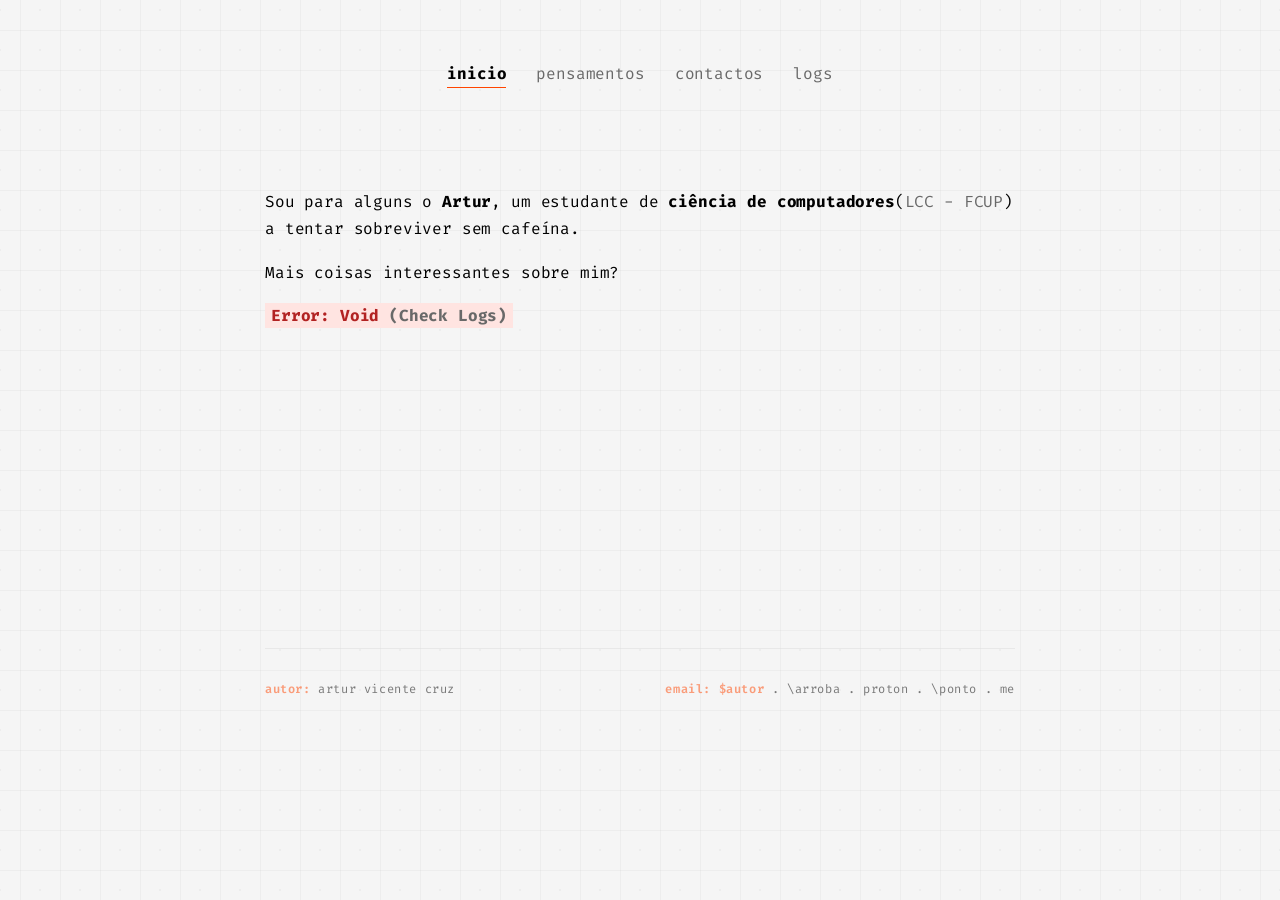
<file: index.html>
<!doctype html>
<html>
	<head>
		<title>Still Don't Know</title>
		<link rel="preconnect" href="https://fonts.googleapis.com" />
		<link rel="preconnect" href="https://fonts.gstatic.com" crossorigin />
		<link
			href="https://fonts.googleapis.com/css2?family=Fira+Code:wght@300..700&display=swap"
			rel="stylesheet"
		/>
		<link rel="stylesheet" href="style.css" />
		<meta charset="UTF-8" />
		<meta name="description" content="personal website" />
		<meta name="keywords" content="artur, cruz, takes" />
		<meta name="author" content="Artur Cruz" />
		<meta name="viewport" content="width=device-width, initial-scale=1.0" />
		<!-- FAVICON (Data URI for Brain Emoji) -->
		<link
			rel="icon"
			href="data:image/svg+xml,<svg xmlns=%22http://www.w3.org/2000/svg%22 viewBox=%220 0 100 100%22><text y=%22.9em%22 font-size=%2290%22>🧠</text></svg>"
		/>
		<!-- SOCIAL MEDIA META TAGS -->
		<meta property="og:title" content="Still Don't Know | Artur Cruz" />
		<meta
			property="og:description"
			content="Personal website of a computer science student trying to survive without caffeine."
		/>
		<meta property="og:type" content="website" />
	</head>
	<body>
		<!-- TOP SECTION: HEADER & NAVBAR -->
		<header>
			<nav>
				<input type="checkbox" id="menu-toggle" />
				<label for="menu-toggle" class="menu-icon">&#9776;</label>
				<div class="menu">
					<a href="index.html" class="active">inicio</a>
					<a href="takes.html">pensamentos</a>
					<a href="contacts.html">contactos</a>
					<a href="logs.html">logs</a>
				</div>
			</nav>
		</header>

		<main>
			<p>
				Sou para alguns o <strong>Artur</strong>, um estudante de
				<strong>ciência de computadores</strong>(<a
					href="https://sigarra.up.pt/fcup/pt/cur_geral.cur_view?pv_ano_lectivo=2025&pv_curso_id=885&pv_origem=CUR&pv_tipo_cur_sigla=L"
					target="_blank"
					>LCC - FCUP</a
				>) a tentar sobreviver sem cafeína.
			</p>
			<p>Mais coisas interessantes sobre mim?</p>
			<p>
				<span class="error-text"
					>Error: Void <a href="logs.html">(Check Logs)</a></span
				>
			</p>
		</main>

		<!-- FOOTER SECTION -->
		<footer>
			<span><strong>autor:</strong> artur vicente cruz</span>
			<span
				><strong>email:</strong> <strong>$autor</strong> . \ARROBA .
				proton . \PONTO . me</span
			>
		</footer>
	</body>
</html>
</file>
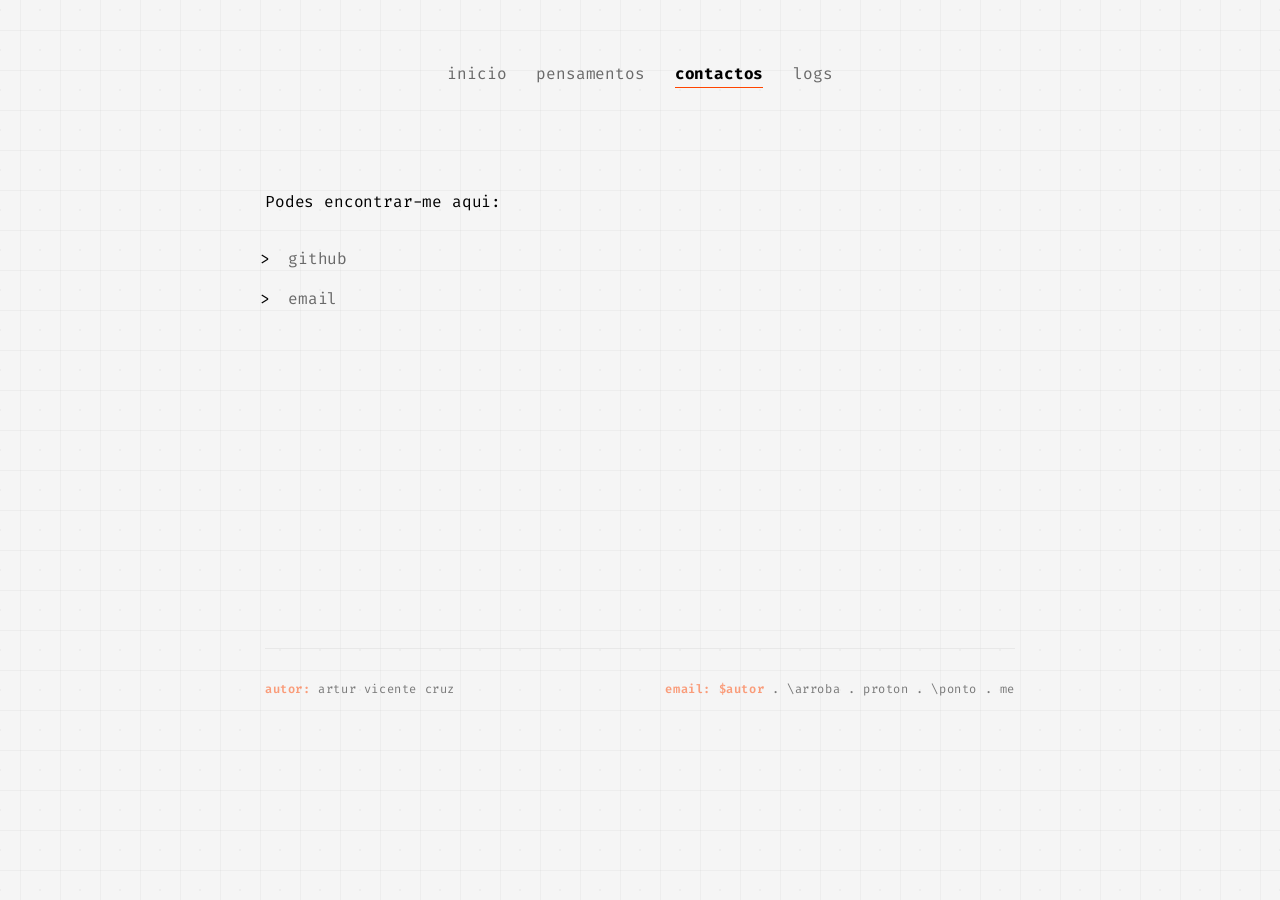
<file: contacts.html>
<!DOCTYPE html>
<html>
  <head>
    <title>Contactos | Still Don't Know</title>
    <link rel="preconnect" href="https://fonts.googleapis.com" />
    <link rel="preconnect" href="https://fonts.gstatic.com" crossorigin />
    <link
      href="https://fonts.googleapis.com/css2?family=Fira+Code:wght@300..700&display=swap"
      rel="stylesheet"
    />
    <link rel="stylesheet" href="style.css" />
    <meta charset="UTF-8" />
    <meta name="description" content="personal website - contacts" />
    <meta name="author" content="Artur Cruz" />
    <meta name="viewport" content="width=device-width, initial-scale=1.0" />
    <!-- FAVICON (Data URI for Mail Emoji) -->
    <link
      rel="icon"
      href="data:image/svg+xml,<svg xmlns=%22http://www.w3.org/2000/svg%22 viewBox=%220 0 100 100%22><text y=%22.9em%22 font-size=%2290%22>✉️</text></svg>"
    />
    <!-- SOCIAL MEDIA META TAGS -->
    <meta property="og:title" content="Contactos | Still Don't Know" />
    <meta
      property="og:description"
      content="Reach out to me on GitHub or Email."
    />
  </head>
  <body>
    <!-- TOP SECTION: HEADER & NAVBAR -->
    <header>
      <nav>
        <input type="checkbox" id="menu-toggle" />
        <label for="menu-toggle" class="menu-icon">&#9776;</label>
        <div class="menu">
          <a href="index.html">inicio</a>
          <a href="takes.html">pensamentos</a>
          <a href="contacts.html" class="active">contactos</a>
          <a href="logs.html">logs</a>
        </div>
      </nav>
    </header>

    <main>
      <p>Podes encontrar-me aqui:</p>

      <ul class="contact-list">
        <li>
          <a href="https://github.com/ArturC03" target="_blank"
            >github</a
          >
        </li>
        <li><a href="#" id="email-link">email</a></li>
      </ul>
    </main>

    <!-- FOOTER SECTION -->
    <footer>
      <span><strong>autor:</strong> artur vicente cruz</span>
      <span
        ><strong>email:</strong> <strong>$autor</strong> . \ARROBA . proton . \PONTO .
        me</span
      >
    </footer>

    <script>
      // Hide email from scraping bots
      document
        .getElementById("email-link")
        .addEventListener("click", function (e) {
          e.preventDefault();
          const u = "arturvicentecruz";
          const d = "proton.me";
          window.location.href = "mailto:" + u + "@" + d;
        });
    </script>
  </body>
</html>
</file>
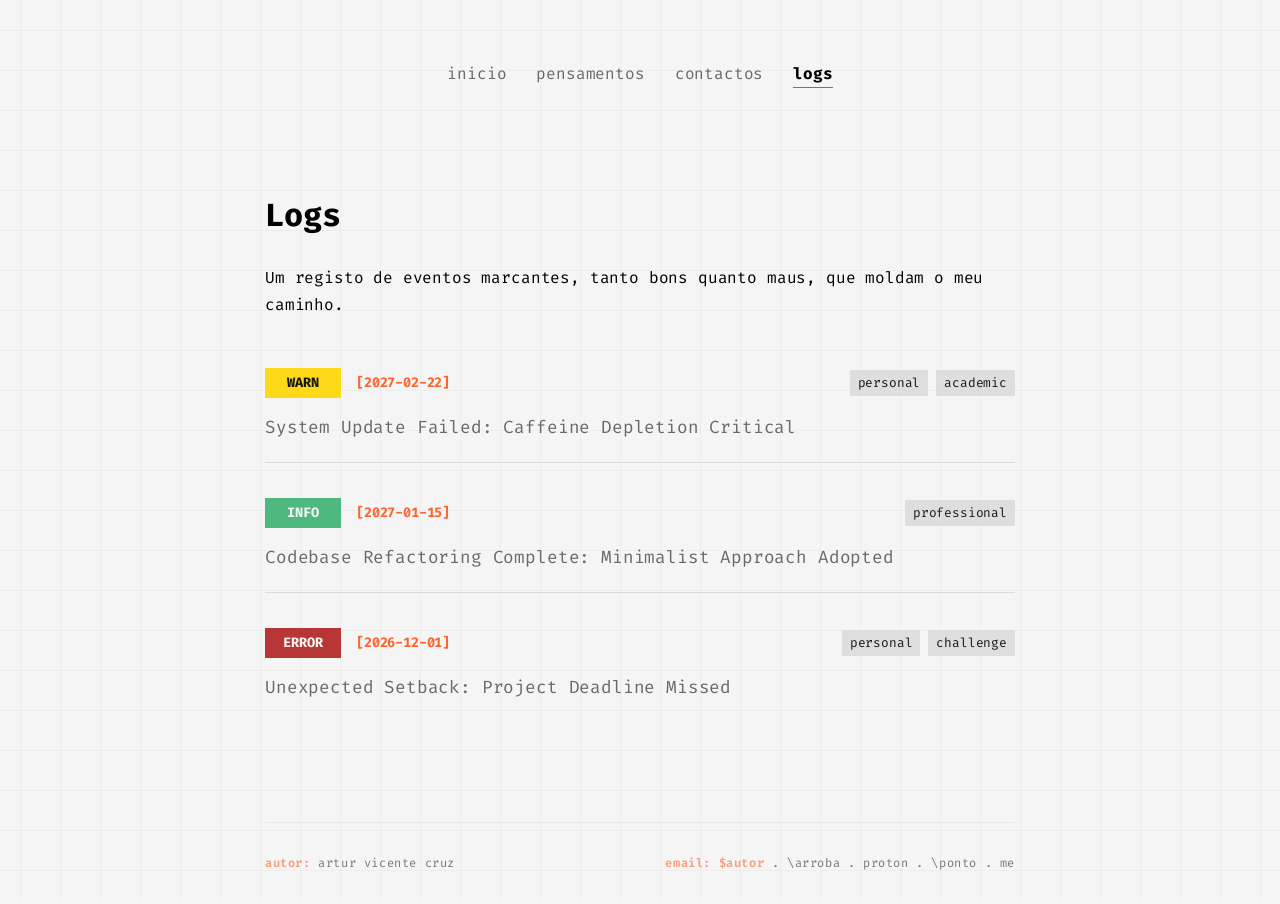
<file: logs.html>
<!DOCTYPE html>
<html>
  <head>
    <title>Logs | Still Don't Know</title>
    <link rel="preconnect" href="https://fonts.googleapis.com" />
    <link rel="preconnect" href="https://fonts.gstatic.com" crossorigin />
    <link
      href="https://fonts.googleapis.com/css2?family=Fira+Code:wght@300..700&display=swap"
      rel="stylesheet"
    />
    <link rel="stylesheet" href="style.css" />
    <meta charset="UTF-8" />
    <meta name="description" content="Personal life logs and events" />
    <meta name="author" content="Artur Cruz" />
    <meta name="viewport" content="width=device-width, initial-scale=1.0" />
    <!-- FAVICON (Data URI for Log Emoji) -->
    <link
      rel="icon"
      href="data:image/svg+xml,<svg xmlns=%22http://www.w3.org/2000/svg%22 viewBox=%220 0 100 100%22><text y=%22.9em%22 font-size=%2290%22>🪵</text></svg>"
    />
    <!-- SOCIAL MEDIA META TAGS -->
    <meta property="og:title" content="Logs da Vida | Still Don't Know" />
    <meta
      property="og:description"
      content="A personal log of life events, both good and bad."
    />
    <meta property="og:type" content="website" />
  </head>
  <body>
    <!-- TOP SECTION: HEADER & NAVBAR -->
    <header>
      <nav>
        <input type="checkbox" id="menu-toggle" />
        <label for="menu-toggle" class="menu-icon">&#9776;</label>
        <div class="menu">
          <a href="index.html">inicio</a>
          <a href="takes.html">pensamentos</a>
          <a href="contacts.html">contactos</a>
          <a href="logs.html" class="active">logs</a>
        </div>
      </nav>
    </header>

    <main>
      <h1>Logs</h1>
      <p>
        Um registo de eventos marcantes, tanto bons quanto maus, que
        moldam o meu caminho.
      </p>

      <section class="logs-list">
        <article class="log-entry">
          <div class="log-metadata-line">
            <span class="log-status warn">WARN</span>
            <span class="date">[2027-02-22]</span>
            <span class="spacer"></span>
            <div class="log-tags">
              <span class="log-tag personal">Personal</span>
              <span class="log-tag academic">Academic</span>
            </div>
          </div>
          <h3 class="log-title">
            <a href="logs/log-entry-001.html"
              >System Update Failed: Caffeine Depletion
              Critical</a
            >
          </h3>
        </article>

        <article class="log-entry">
          <div class="log-metadata-line">
            <span class="log-status info">INFO</span>
            <span class="date">[2027-01-15]</span>
            <span class="spacer"></span>
            <div class="log-tags">
              <span class="log-tag professional"
                >Professional</span
              >
            </div>
          </div>
          <h3 class="log-title">
            <a href="logs/log-entry-002.html"
              >Codebase Refactoring Complete: Minimalist Approach
              Adopted</a
            >
          </h3>
        </article>

        <article class="log-entry">
          <div class="log-metadata-line">
            <span class="log-status error">ERROR</span>
            <span class="date">[2026-12-01]</span>
            <span class="spacer"></span>
            <div class="log-tags">
              <span class="log-tag personal">Personal</span>
              <span class="log-tag challenge">Challenge</span>
            </div>
          </div>
          <h3 class="log-title">
            <a href="logs/log-entry-003.html"
              >Unexpected Setback: Project Deadline Missed</a
            >
          </h3>
        </article>
      </section>
    </main>

    <footer>
      <span><strong>autor:</strong> artur vicente cruz</span>
      <span
        ><strong>email:</strong> <strong>$autor</strong> . \ARROBA .
        proton . \PONTO . me</span
      >
    </footer>
  </body>
</html>
</file>
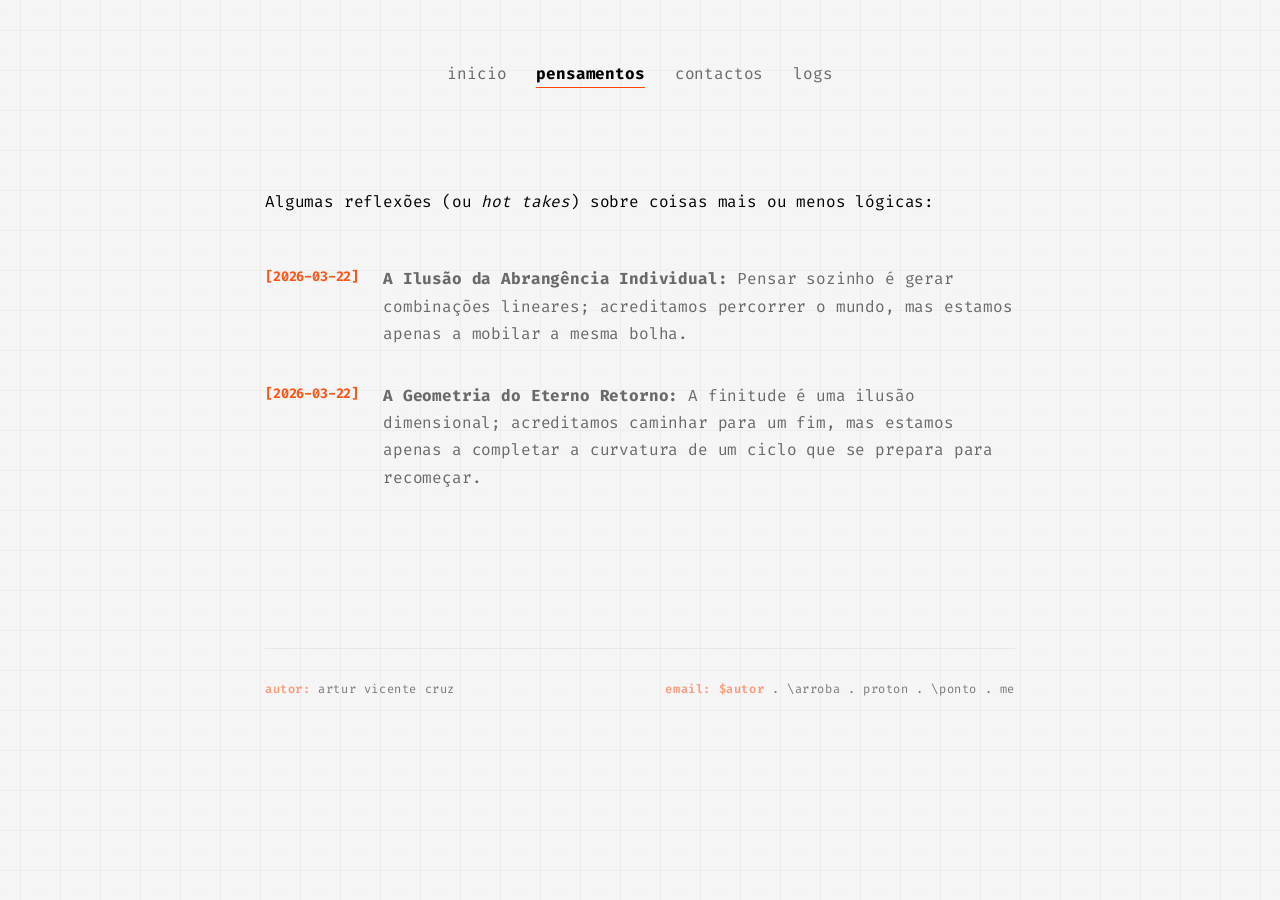
<file: takes.html>
<!DOCTYPE html>
<html>
  <head>
    <title>Pensamentos | Still Don't Know</title>
    <link rel="preconnect" href="https://fonts.googleapis.com" />
    <link rel="preconnect" href="https://fonts.gstatic.com" crossorigin />
    <link
      href="https://fonts.googleapis.com/css2?family=Fira+Code:wght@300..700&display=swap"
      rel="stylesheet"
    />
    <link rel="stylesheet" href="style.css" />
    <meta charset="UTF-8" />
    <meta
      name="description"
      content="personal website - thoughts and takes"
    />
    <meta name="author" content="Artur Cruz" />
    <meta name="viewport" content="width=device-width, initial-scale=1.0" />
    <!-- FAVICON (Data URI for Lightbulb Emoji) -->
    <link
      rel="icon"
      href="data:image/svg+xml,<svg xmlns=%22http://www.w3.org/2000/svg%22 viewBox=%220 0 100 100%22><text y=%22.9em%22 font-size=%2290%22>💡</text></svg>"
    />
    <!-- SOCIAL MEDIA META TAGS -->
    <meta property="og:title" content="Pensamentos | Still Don't Know" />
    <meta
      property="og:description"
      content="Hot takes on computing and other less logical things."
    />
  </head>
  <body>
    <!-- TOP SECTION: HEADER & NAVBAR -->
    <header>
      <nav>
        <input type="checkbox" id="menu-toggle" />
        <label for="menu-toggle" class="menu-icon">&#9776;</label>
        <div class="menu">
          <a href="index.html">inicio</a>
          <a href="takes.html" class="active">pensamentos</a>
          <a href="contacts.html">contactos</a>
          <a href="logs.html">logs</a>
        </div>
      </nav>
    </header>

    <main>
      <p>Algumas reflexões (ou <i>hot takes</i>) sobre coisas mais ou menos lógicas:
      </p>

      <section class="takes-list">
        <article class="take-entry">
          <span class="date">[2026-03-22]</span>
          <div class="take-content">
            <a href="takes/a-ilusao-da-abrangencia-individual.html"
              ><strong>A Ilusão da Abrangência Individual:</strong> Pensar sozinho é gerar combinações lineares; acreditamos percorrer o mundo, mas estamos apenas a mobilar a mesma bolha.</a
            >
          </div>
        </article>

        <article class="take-entry">
          <span class="date">[2026-03-22]</span>
          <div class="take-content">
            <a href="takes/a-geometria-do-eterno-retorno.html"
              ><strong>A Geometria do Eterno Retorno:</strong> A finitude é uma ilusão dimensional; acreditamos caminhar para um fim, mas estamos apenas a completar a curvatura de um ciclo que se prepara para recomeçar.</a>
          </div>
        </article>
      </section>
    </main>

    <!-- FOOTER SECTION -->
    <footer>
      <span><strong>autor:</strong> artur vicente cruz</span>
      <span
        ><strong>email:</strong> <strong>$autor</strong> . \ARROBA . proton . \PONTO .
        me</span
      >
    </footer>
  </body>
</html>
</file>
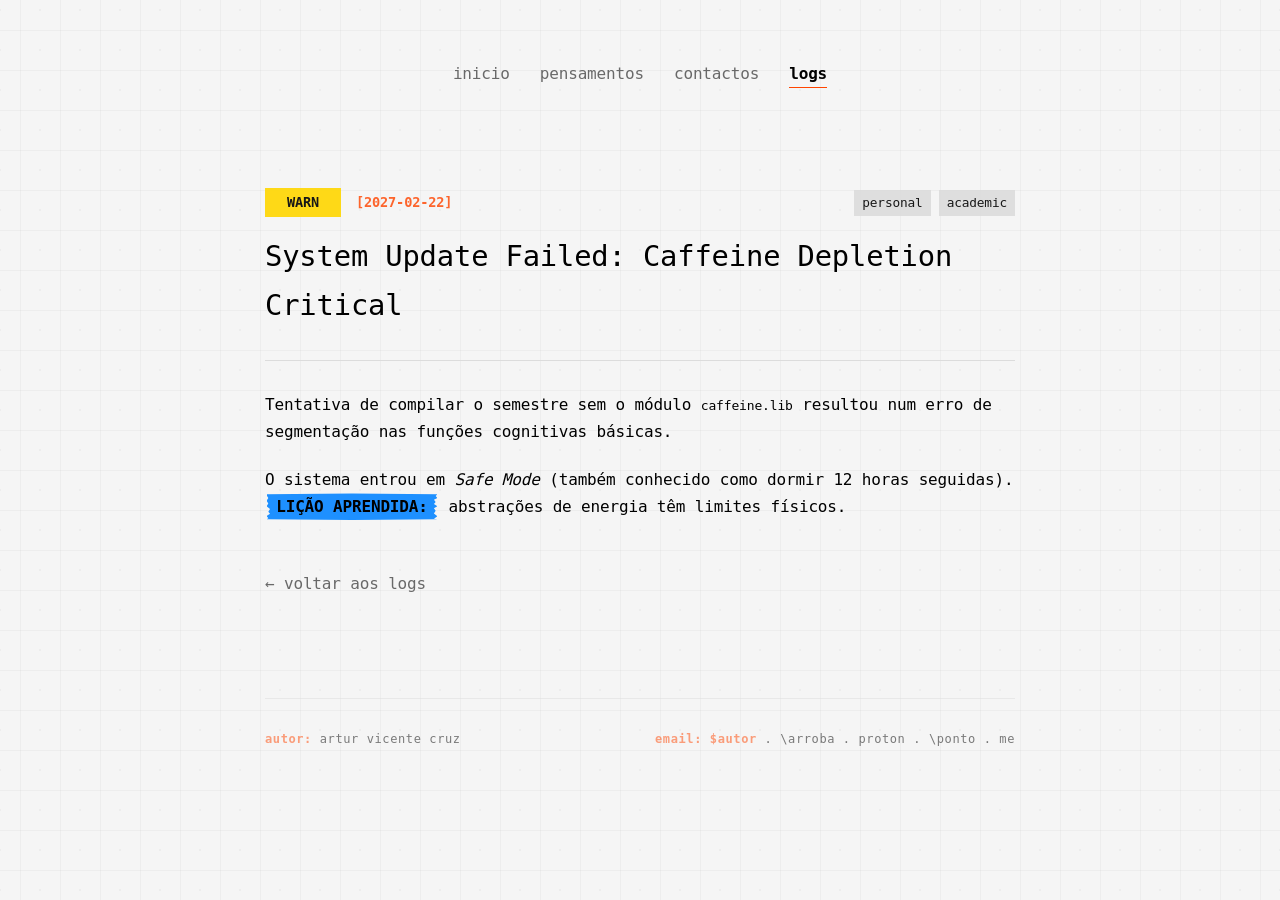
<file: logs/log-entry-001.html>
<!DOCTYPE html>
<html>
  <head>
    <title>Log: Caffeine Depletion | Still Don't Know</title>
    <link rel="stylesheet" href="../style.css" />
    <meta charset="UTF-8" />
    <meta name="viewport" content="width=device-width, initial-scale=1.0" />
  </head>
  <body>
    <header>
      <nav>
        <input type="checkbox" id="menu-toggle" />
        <label for="menu-toggle" class="menu-icon">&#9776;</label>
        <div class="menu">
          <a href="../index.html">inicio</a>
          <a href="../takes.html">pensamentos</a>
          <a href="../contacts.html">contactos</a>
          <a href="../logs.html" class="active">logs</a>
        </div>
      </nav>
    </header>

    <main>
      <section class="log-header-detail">
        <div class="log-metadata-line">
          <span class="log-status warn">WARN</span>
          <span class="date">[2027-02-22]</span>
          <span class="spacer"></span>
          <div class="log-tags">
            <span class="log-tag personal">Personal</span>
            <span class="log-tag academic">Academic</span>
          </div>
        </div>
        <h1 class="log-title">
          System Update Failed: Caffeine Depletion Critical
        </h1>
      </section>

      <hr
        style="
          border: 0;
          border-top: 1px solid var(--border-subtle);
          margin: 20px 0;
        "
      />

      <article class="log-content">
        <p>
          Tentativa de compilar o semestre sem o módulo
          <code>caffeine.lib</code> resultou num erro de segmentação
          nas funções cognitivas básicas.
        </p>
        <p>
          O sistema entrou em <i>Safe Mode</i> (também conhecido como
          dormir 12 horas seguidas). <mark>Lição aprendida:</mark>
          abstrações de energia têm limites físicos.
        </p>
      </article>

      <p style="margin-top: 50px">
        <a href="../logs.html">&larr; voltar aos logs</a>
      </p>
    </main>

    <footer>
      <span><strong>autor:</strong> artur vicente cruz</span>
      <span
        ><strong>email:</strong> <strong>$autor</strong> . \ARROBA .
        proton . \PONTO . me</span
      >
    </footer>
  </body>
</html>
</file>
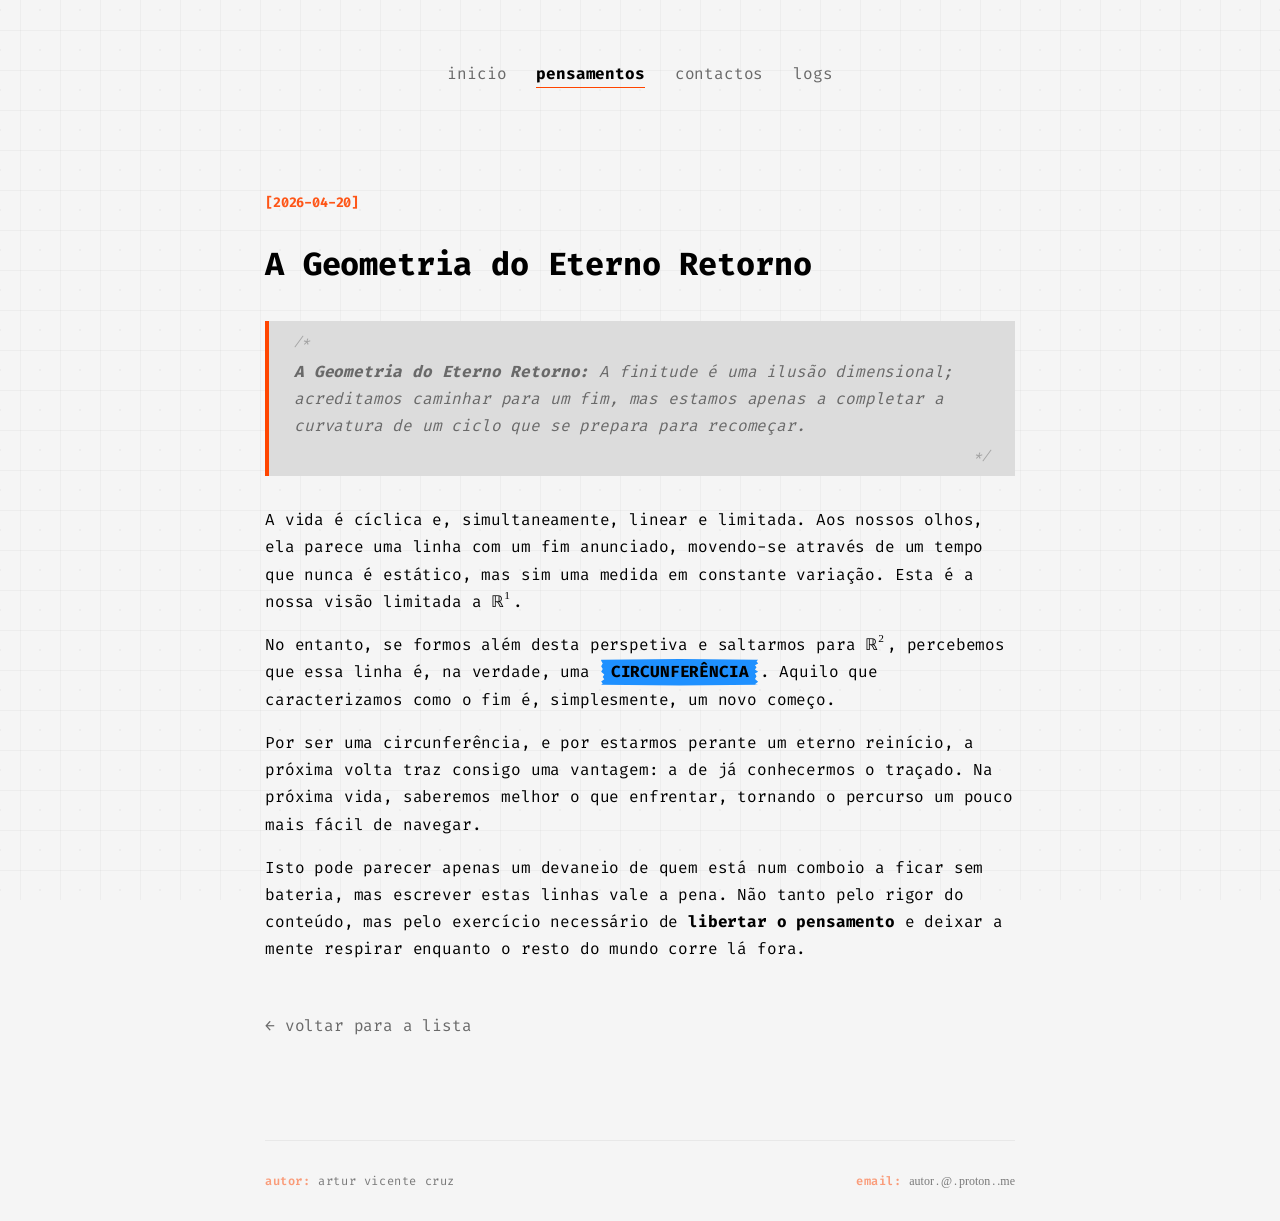
<file: takes/a-geometria-do-eterno-retorno.html>
<!DOCTYPE html>
<html lang="pt">
  <head>
    <title>A Geometria do Eterno Retorno | Still Don't Know</title>
    <link rel="preconnect" href="https://fonts.googleapis.com" />
    <link rel="preconnect" href="https://fonts.gstatic.com" crossorigin />
    <link href="https://fonts.googleapis.com/css2?family=Fira+Code:wght@300..700&display=swap" rel="stylesheet" />
    
    <link rel="stylesheet" href="../style.css" />
    <meta charset="UTF-8" />
    <meta name="viewport" content="width=device-width, initial-scale=1.0" />

    <link rel="icon" href="data:image/svg+xml,<svg xmlns=%22http://www.w3.org/2000/svg%22 viewBox=%220 0 100 100%22><text y=%22.9em%22 font-size=%2290%22>🌀</text></svg>" />

    <meta property="og:title" content="A Geometria do Eterno Retorno | Still Don't Know" />
    <meta property="og:description" content="A finitude é uma ilusão dimensional; acreditamos caminhar para um fim, mas estamos apenas a completar a curvatura de um ciclo." />
  </head>
  <body>
    <header>
      <nav>
        <input type="checkbox" id="menu-toggle" />
        <label for="menu-toggle" class="menu-icon">&#9776;</label>
        <div class="menu">
          <a href="../index.html">inicio</a>
          <a href="../takes.html" class="active">pensamentos</a>
          <a href="../contacts.html">contactos</a>
          <a href="../logs.html">logs</a>
        </div>
      </nav>
    </header>

    <main>
      <span class="date">[2026-04-20]</span>
      <h1>A Geometria do Eterno Retorno</h1>

      <blockquote>
        <strong>A Geometria do Eterno Retorno:</strong> A finitude é uma ilusão dimensional; acreditamos caminhar para um fim, mas estamos apenas a completar a curvatura de um ciclo que se prepara para recomeçar.
      </blockquote>

      <p>
        A vida é cíclica e, simultaneamente, linear e limitada. Aos nossos olhos, ela parece uma linha com um fim anunciado, movendo-se através de um tempo que nunca é estático, mas sim uma medida em constante variação. Esta é a nossa visão limitada a 
        <math>
          <msup><mi>&reals;</mi><mn>1</mn></msup>
        </math>.
      </p>

      <p>
        No entanto, se formos além desta perspetiva e saltarmos para 
        <math>
          <msup><mi>&reals;</mi><mn>2</mn></msup>
        </math>, percebemos que essa linha é, na verdade, uma <mark>circunferência</mark>. Aquilo que caracterizamos como o fim é, simplesmente, um novo começo.
      </p>

      <p>
        Por ser uma circunferência, e por estarmos perante um eterno reinício, a próxima volta traz consigo uma vantagem: a de já conhecermos o traçado. Na próxima vida, saberemos melhor o que enfrentar, tornando o percurso um pouco mais fácil de navegar.
      </p>

      <p>
        Isto pode parecer apenas um devaneio de quem está num comboio a ficar sem bateria, mas escrever estas linhas vale a pena. Não tanto pelo rigor do conteúdo, mas pelo exercício necessário de <strong>libertar o pensamento</strong> e deixar a mente respirar enquanto o resto do mundo corre lá fora.
      </p>

      <p style="margin-top: 50px">
        <a href="../takes.html">&larr; voltar para a lista</a>
      </p>
    </main>

    <footer>
      <span><strong>autor:</strong> artur vicente cruz</span>
      <span><strong>email:</strong> 
        <math>
          <mi>autor</mi>
          <mo>.</mo>
          <mtext>@</mtext>
          <mo>.</mo>
          <mi>proton</mi>
          <mo>.</mo>
          <mtext>.</mtext>
          <mi>me</mi>
        </math>
      </span>
    </footer>
  </body>
</html>
</file>
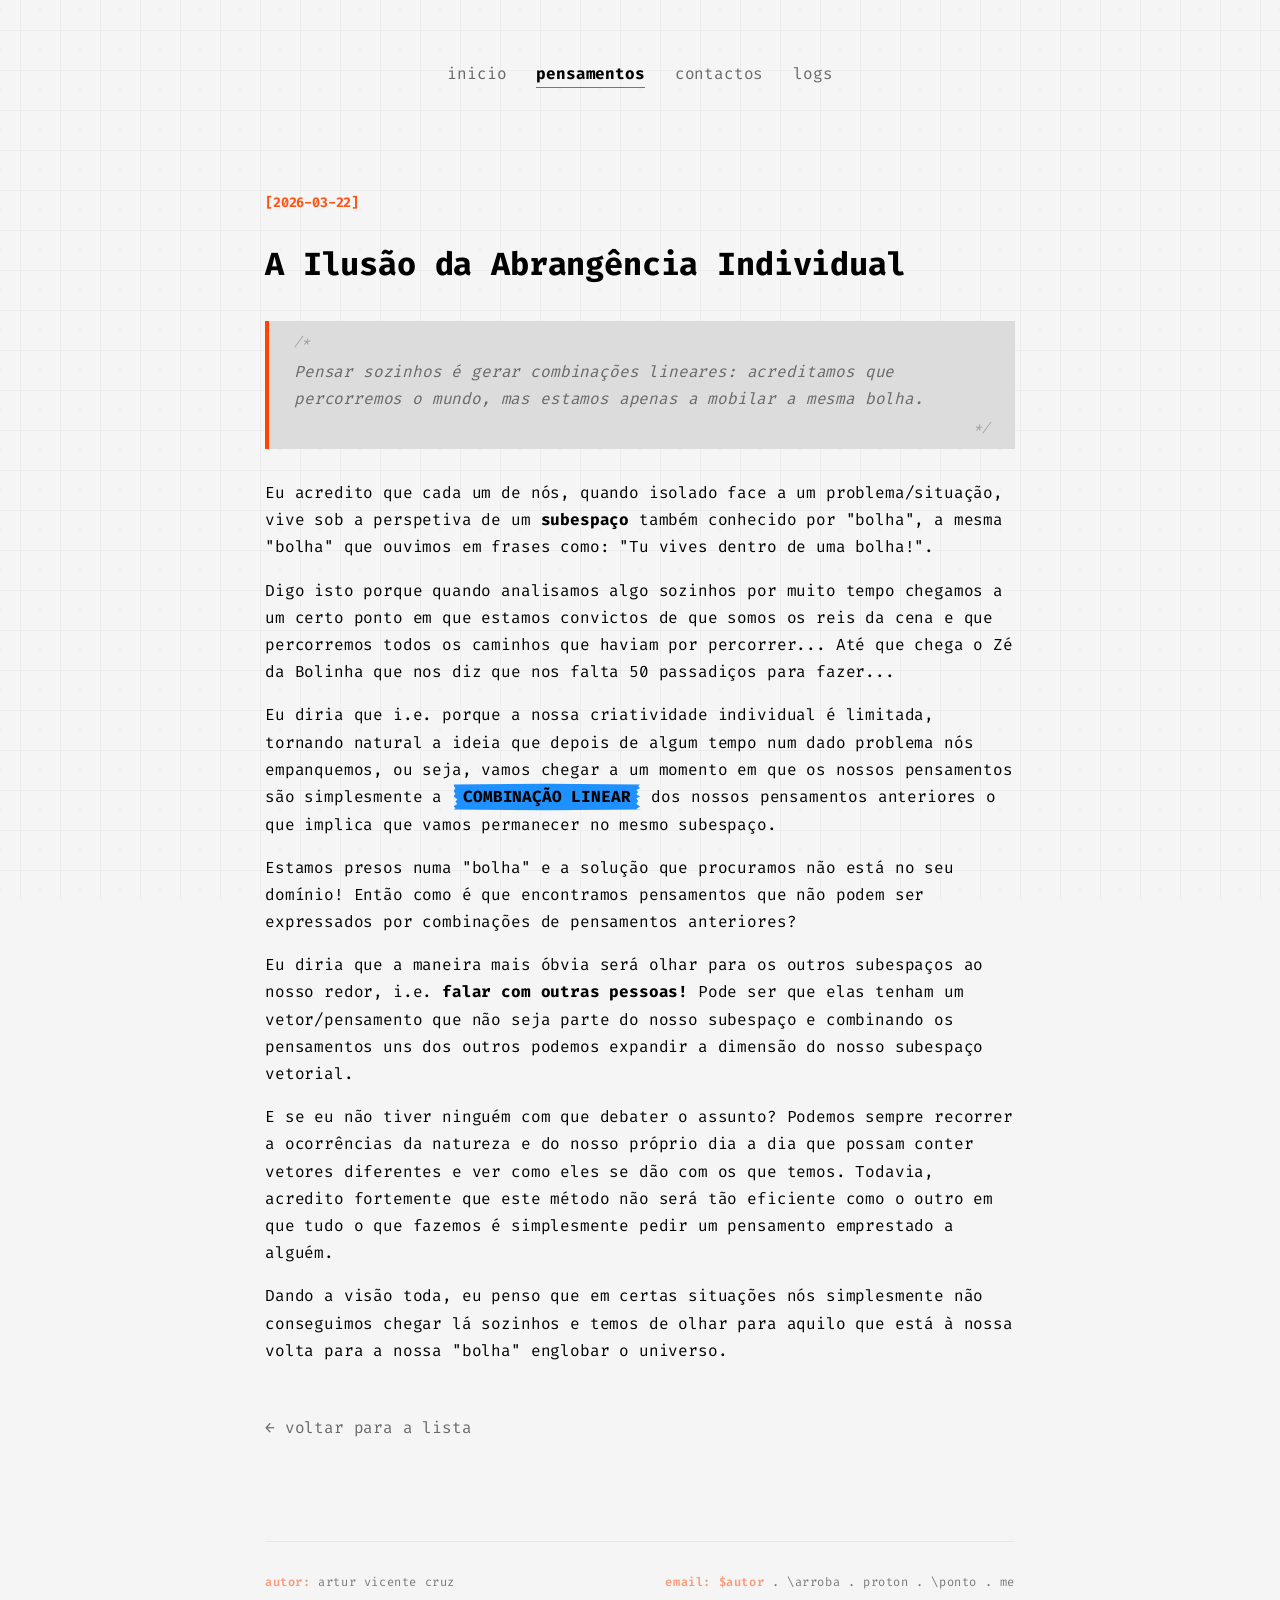
<file: takes/a-ilusao-da-abrangencia-individual.html>
<!DOCTYPE html>
<html lang="pt">
  <head>
    <title>A Ilusão da Abrangência Individual | Still Don't Know</title>
    <link rel="preconnect" href="https://fonts.googleapis.com" />
    <link rel="preconnect" href="https://fonts.gstatic.com" crossorigin />
    <link
      href="https://fonts.googleapis.com/css2?family=Fira+Code:wght@300..700&display=swap"
      rel="stylesheet"
    />
    <link rel="stylesheet" href="../style.css" />

    <meta charset="UTF-8" />
    <meta name="viewport" content="width=device-width, initial-scale=1.0" />

    <link
      rel="icon"
      href="data:image/svg+xml,<svg xmlns=%22http://www.w3.org/2000/svg%22 viewBox=%220 0 100 100%22><text y=%22.9em%22 font-size=%2290%22>🧠</text></svg>"
    />

    <meta
      property="og:title"
      content="A Ilusão da Abrangência Individual | Still Don't Know"
    />
    <meta
      property="og:description"
      content="Pensar sozinhos é gerar combinações lineares: acreditamos que percorremos o mundo, mas estamos apenas a mobilar a mesma bolha."
    />
  </head>
  <body>
    <header>
      <nav>
        <input type="checkbox" id="menu-toggle" />
        <label for="menu-toggle" class="menu-icon">&#9776;</label>
        <div class="menu">
          <a href="../index.html">inicio</a>
          <a href="../takes.html" class="active">pensamentos</a>
          <a href="../contacts.html">contactos</a>
          <a href="../logs.html">logs</a>
        </div>
      </nav>
    </header>

    <main>
      <span class="date">[2026-03-22]</span>
      <h1>A Ilusão da Abrangência Individual</h1>

      <blockquote>
        Pensar sozinhos é gerar combinações lineares: acreditamos que percorremos o mundo, mas estamos apenas a mobilar a mesma bolha.
      </blockquote>

      <p>
        Eu acredito que cada um de nós, quando isolado face a um problema/situação, vive sob a perspetiva de um <strong>subespaço</strong> também conhecido por "bolha", a mesma "bolha" que ouvimos em frases como: "Tu vives dentro de uma bolha!".
      </p>

      <p>
        Digo isto porque quando analisamos algo sozinhos por muito tempo chegamos a um certo ponto em que estamos convictos de que somos os reis da cena e que percorremos todos os caminhos que haviam por percorrer... Até que chega o Zé da Bolinha que nos diz que nos falta 50 passadiços para fazer... 
      </p>

      <p>
        Eu diria que i.e. porque a nossa criatividade individual é limitada, tornando natural a ideia que depois de algum tempo num dado problema nós empanquemos, ou seja, vamos chegar a um momento em que os nossos pensamentos são simplesmente a <mark>combinação linear</mark> dos nossos pensamentos anteriores o que implica que vamos permanecer no mesmo subespaço.
      </p>

      <p>
        Estamos presos numa "bolha" e a solução que procuramos não está no seu domínio! Então como é que encontramos pensamentos que não podem ser expressados por combinações de pensamentos anteriores?
      </p>

      <p>
        Eu diria que a maneira mais óbvia será olhar para os outros subespaços ao nosso redor, i.e. <strong>falar com outras pessoas!</strong> Pode ser que elas tenham um vetor/pensamento que não seja parte do nosso subespaço e combinando os pensamentos uns dos outros podemos expandir a dimensão do nosso subespaço vetorial. 
      </p>

      <p>
        E se eu não tiver ninguém com que debater o assunto? Podemos sempre recorrer a ocorrências da natureza e do nosso próprio dia a dia que possam conter vetores diferentes e ver como eles se dão com os que temos. Todavia, acredito fortemente que este método não será tão eficiente como o outro em que tudo o que fazemos é simplesmente pedir um pensamento emprestado a alguém.
      </p>

      <p>
        Dando a visão toda, eu penso que em certas situações nós simplesmente não conseguimos chegar lá sozinhos e temos de olhar para aquilo que está à nossa volta para a nossa "bolha" englobar o universo.
      </p>

      <p style="margin-top: 50px">
        <a href="../takes.html">&larr; voltar para a lista</a>
      </p>
    </main>

    <footer>
      <span><strong>autor:</strong> artur vicente cruz</span>
      <span><strong>email:</strong> <strong>$autor</strong> . \ARROBA . proton . \PONTO . me</span>
    </footer>
  </body>
</html>
</file>
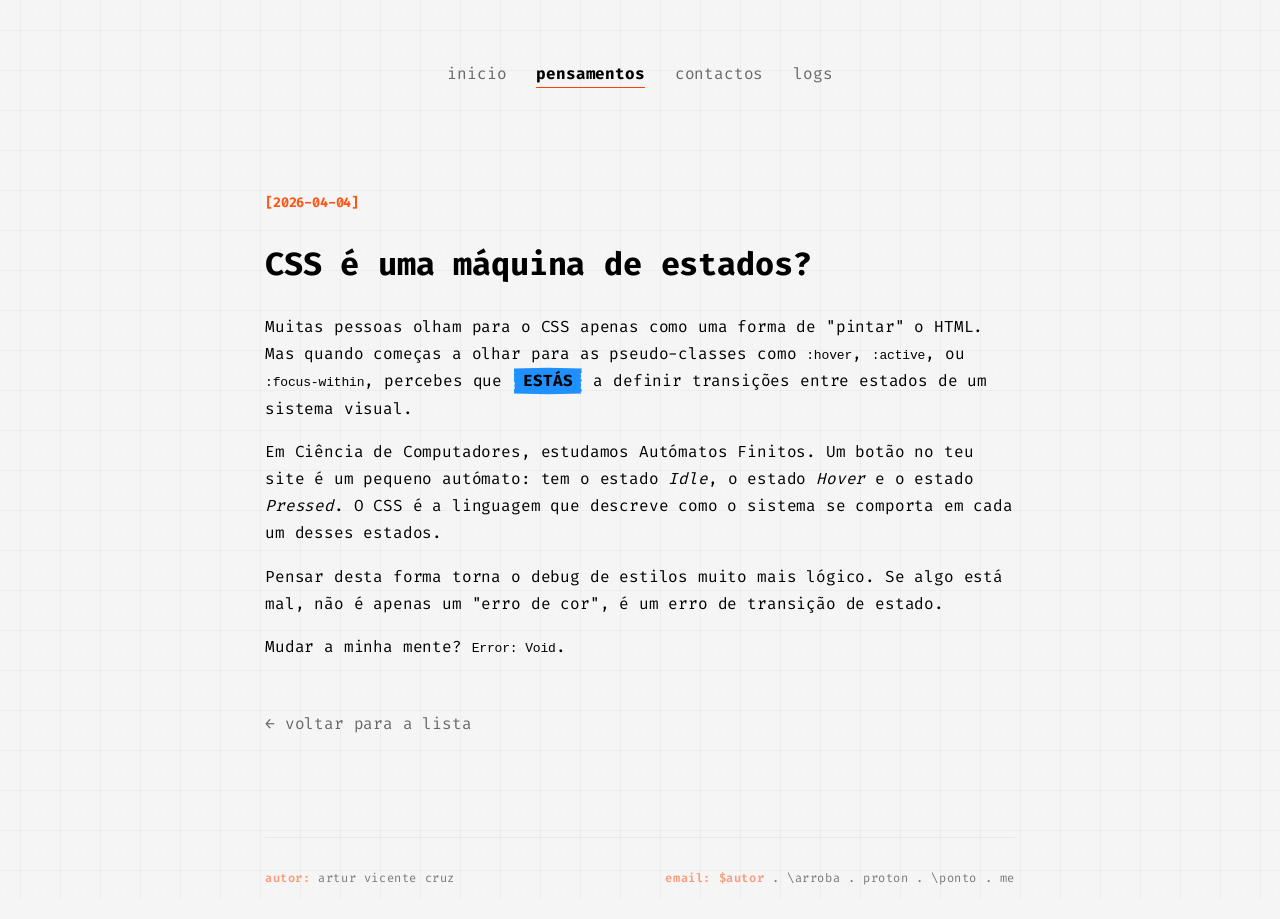
<file: takes/css-maquina-estados.html>
<!DOCTYPE html>
<html>
  <head>
    <title>CSS como Máquina de Estados | Still Don't Know</title>
    <link rel="preconnect" href="https://fonts.googleapis.com" />
    <link rel="preconnect" href="https://fonts.gstatic.com" crossorigin />
    <link
      href="https://fonts.googleapis.com/css2?family=Fira+Code:wght@300..700&display=swap"
      rel="stylesheet"
    />
    <link rel="stylesheet" href="../style.css" />

    <meta charset="UTF-8" />
    <meta name="viewport" content="width=device-width, initial-scale=1.0" />

    <!-- FAVICON (Data URI for Computer Emoji) -->
    <link
      rel="icon"
      href="data:image/svg+xml,<svg xmlns=%22http://www.w3.org/2000/svg%22 viewBox=%220 0 100 100%22><text y=%22.9em%22 font-size=%2290%22>💻</text></svg>"
    />

    <!-- SOCIAL MEDIA META TAGS -->
    <meta
      property="og:title"
      content="CSS como Máquina de Estados | Still Don't Know"
    />
    <meta
      property="og:description"
      content="Is CSS just for styling or is it an actual state machine?"
    />
  </head>
  <body>
    <!-- TOP SECTION: HEADER & NAVBAR -->
    <header>
      <nav>
        <input type="checkbox" id="menu-toggle" />
        <label for="menu-toggle" class="menu-icon">&#9776;</label>
        <div class="menu">
          <a href="../index.html">inicio</a>
          <a href="../takes.html" class="active">pensamentos</a>
          <a href="../contacts.html">contactos</a>
          <a href="../logs.html">logs</a>
        </div>
      </nav>
    </header>

    <main>
      <span class="date">[2026-04-04]</span>
      <h1>CSS é uma máquina de estados?</h1>

      <p>
        Muitas pessoas olham para o CSS apenas como uma forma de
        "pintar" o HTML. Mas quando começas a olhar para as
        pseudo-classes como <code>:hover</code>, <code>:active</code>,
        ou <code>:focus-within</code>, percebes que <mark>estás</mark> a
        definir transições entre estados de um sistema visual.
      </p>

      <p>
        Em Ciência de Computadores, estudamos Autómatos Finitos. Um
        botão no teu site é um pequeno autómato: tem o estado
        <i>Idle</i>, o estado <i>Hover</i> e o estado <i>Pressed</i>. O
        CSS é a linguagem que descreve como o sistema se comporta em
        cada um desses estados.
      </p>

      <p>
        Pensar desta forma torna o debug de estilos muito mais lógico.
        Se algo está mal, não é apenas um "erro de cor", é um erro de
        transição de estado.
      </p>

      <p>Mudar a minha mente? <code>Error: Void</code>.</p>

      <p style="margin-top: 50px">
        <a href="../takes.html">&larr; voltar para a lista</a>
      </p>
    </main>

    <!-- FOOTER SECTION -->
    <footer>
      <span><strong>autor:</strong> artur vicente cruz</span>
      <span
        ><strong>email:</strong> <strong>$autor</strong> . \ARROBA . proton . \PONTO .
        me</span
      >
    </footer>
  </body>
</html>
</file>
<file: style.css>
/* VARS */
:root {
  --bg-color: WhiteSmoke;
  --main-text: Black;
  --muted-text: DimGray;
  --accent-color: OrangeRed;
  --error-color: FireBrick;
  --error-bg: MistyRose;
  --border-subtle: Gainsboro;
  --highlight-color: DodgerBlue;
  --mark-text: inherit;
  --quote-bg: Gainsboro;

  /* Log Status Colors */
  --log-info-color: MediumSeaGreen;
  --log-debug-color: SteelBlue;
  --log-warn-color: Gold;
  --log-error-color: FireBrick;
  --log-fatal-color: Crimson;

  /* Terminal Grid (Subtle Mesh) */
  --grid-line-color: rgba(0, 0, 0, 0.03);
}

@media (prefers-color-scheme: dark) {
  :root {
    --bg-color: Black;
    --main-text: WhiteSmoke;
    --muted-text: Silver;
    --accent-color: Tomato;
    --error-color: IndianRed;
    --error-bg: DarkRed;
    --border-subtle: DimGray;
    --highlight-color: MidnightBlue;
    --mark-text: inherit;
    --quote-bg: Black;

    /* Terminal Grid Dark Mode */
    --grid-line-color: rgba(255, 255, 255, 0.05);
  }
}

/* GLOBAL & POLISH */
html {
  scroll-behavior: smooth;
  background-color: var(--bg-color);
  background-image: 
    radial-gradient(circle, var(--grid-line-color) 1.5px, transparent 1.5px),
    linear-gradient(var(--grid-line-color) 1px, transparent 1px),
    linear-gradient(90deg, var(--grid-line-color) 1px, transparent 1px);
  background-size: 40px 40px;
  background-position: center;
  background-attachment: fixed;
}

::selection {
  background-color: var(--highlight-color);
  color: var(--mark-text);
}

/* Custom Scrollbar */
::-webkit-scrollbar {
  width: 8px;
}

::-webkit-scrollbar-track {
  background: var(--bg-color);
}

::-webkit-scrollbar-thumb {
  background: var(--border-subtle);
  border-radius: 4px;
}

::-webkit-scrollbar-thumb:hover {
  background: var(--muted-text);
}

body {
  font-family: "Fira Code", monospace;
  max-width: 750px;
  margin: 0 auto;
  padding: 0 40px;
  background-color: transparent;
  color: var(--main-text);
  line-height: 1.7;
  letter-spacing: -0.01em;
  min-height: 100vh;
}

/* LINKS (Global Style) */
a {
  color: var(--muted-text);
  text-decoration: none;
  border-bottom: 1.5px solid transparent;
  transition: all 0.2s ease;
}

a:focus-visible {
  outline: 2px solid var(--accent-color);
  outline-offset: 4px;
}

a:hover,
a.active {
  color: var(--main-text);
  border-bottom: 1.5px solid var(--accent-color);
}

a.active {
  font-weight: bold;
}

/* HEADER & NAV */
header {
  width: 100%;
}

nav {
  display: flex;
  justify-content: center;
  padding: 60px 0;
  text-transform: lowercase;
}

.menu {
  display: flex;
  gap: 30px; /* Reduced to be more compact */
}

#menu-toggle {
  display: none;
}

.menu-icon {
  display: none;
  font-size: 1.2rem;
  cursor: pointer;
  color: var(--muted-text);
  padding: 10px;
}

/* MAIN */
main {
  margin-top: 40px;
  min-height: 40dvh;
}

main p {
  text-align: left;
}

mark {
  /* Reset default styles */
  background: none;
  color: inherit;
  padding: 0;
  text-transform: uppercase;
  text-decoration: none;

  /* "Duct Tape" style with Vertical Alignment */
  display: inline-flex; /* Flexbox maintains true center */
  align-items: center; /* Vertical center */
  justify-content: center; /* Horizontal center */
  position: relative;

  /* Spacing adjustment */
  padding: 0.2em 0.6em; /* Increased slightly to not suffocate text */
  margin: 0 0.1em;
  height: 1.3em; /* Fixed height relative to font for centering */
  line-height: 1; /* Removes paragraph line-height interference */

  /* Colors and Typography */
  background-color: var(--highlight-color);
  color: var(--mark-text);
  font-weight: 700;

  /* --- Subtle Tape Rip Effect --- */
  clip-path: polygon(
    0% 4%,
    50% 1%,
    100% 4%,
    99% 10%,
    100% 18%,
    98% 24%,
    99% 32%,
    98% 40%,
    100% 48%,
    98% 55%,
    99% 65%,
    98% 75%,
    100% 85%,
    98% 94%,
    100% 96%,
    50% 99%,
    0% 96%,
    1% 92%,
    0% 84%,
    2% 76%,
    1% 68%,
    2% 58%,
    0% 48%,
    1% 38%,
    0% 28%,
    1% 18%,
    0% 8%
  );
}

/* CLASSES */
.error-text {
  color: var(--error-color);
  font-weight: bold;
  background-color: var(--error-bg);
  padding: 2px 6px;
}

.spacer {
  flex: 1 1 auto;
}

/* LISTS (Terminal Style) */
ul {
  list-style-type: "> ";
  padding-left: 15px;
  margin: 30px 0;
}

ul li {
  margin-bottom: 12px;
  padding-left: 8px;
}

/* TAKES / THOUGHTS FEED */
.takes-list {
  margin-top: 50px;
}

.take-entry {
  display: flex;
  gap: 24px;
  margin-bottom: 35px;
  align-items: flex-start;
}

.date {
  font-weight: bold;
  color: var(--accent-color);
  white-space: nowrap;
  font-size: 0.85rem;
  opacity: 0.9;
}

.take-content p {
  margin: 0;
  line-height: 1.6;
}

/* FOOTER */
footer {
  display: flex;
  justify-content: space-between;
  align-items: center;
  margin-top: 100px;
  padding: 30px 0;
  border-top: 1px solid var(--border-subtle);
  text-transform: lowercase;
  opacity: 0.5;
  font-size: 0.75rem;
  letter-spacing: 0.05em;
  font-family: "Fira Code", monospace;
}

footer strong {
  color: var(--accent-color);
  font-weight: 600;
}

@media (max-width: 600px) {
  body {
    padding: 0 25px;
  }

  nav {
    flex-direction: column;
    align-items: flex-end;
    padding: 30px 0 0 0;
  }

  .menu-icon {
    display: block;
    margin-right: -10px; /* Align with body padding */
  }

  .menu {
    display: flex;
    flex-direction: column;
    align-items: flex-end;
    gap: 12px;
    max-height: 0;
    opacity: 0;
    overflow: hidden;
    transition: all 0.25s ease;
    pointer-events: none;
  }

  #menu-toggle:checked ~ .menu {
    max-height: 200px;
    opacity: 1;
    margin-top: 15px;
    pointer-events: auto;
  }

  .take-entry {
    flex-direction: column;
    gap: 8px;
  }

  footer {
    flex-direction: column;
    gap: 15px;
    text-align: center;
    margin-top: 60px;
  }
}

/* LOGS PAGE STYLES */
.logs-list {
  margin-top: 50px;
}

.log-entry {
  display: flex;
  flex-direction: column;
  gap: 10px;
  margin-bottom: 35px;
  padding-bottom: 20px;
  border-bottom: 1px solid var(--border-subtle);
}

.log-entry:last-child {
  border-bottom: 0;
}

.log-metadata-line {
  display: flex;
  flex-wrap: wrap;
  align-items: center;
  gap: 15px;
  font-size: 0.85rem;
  opacity: 0.9;
}

.log-status {
  font-weight: bold;
  padding: 3px 8px;
  text-transform: uppercase;
  min-width: 60px;
  text-align: center;
}

.log-status.debug {
  background-color: var(--log-debug-color);
  color: var(--bg-color);
}

.log-status.info {
  background-color: var(--log-info-color);
  color: var(--bg-color);
}

.log-status.warn {
  background-color: var(--log-warn-color);
  color: var(--main-text);
}

.log-status.error {
  background-color: var(--log-error-color);
  color: var(--bg-color);
}

.log-status.fatal {
  background-color: var(--log-fatal-color);
  color: var(--bg-color);
}

.log-tags {
  display: flex;
  flex-wrap: wrap;
  gap: 8px;
  margin-left: auto;
}

.log-tag {
  background-color: var(--border-subtle);
  color: var(--main-text);
  padding: 2px 8px;
  font-size: 0.8rem;
  text-transform: lowercase;
}

.log-title {
  margin: 5px 0 0 0;
  font-size: 1.1rem;
  font-weight: normal;
}

/* INDIVIDUAL LOG DETAIL */
.log-header-detail {
  margin-bottom: 30px;
}

.log-header-detail .log-title {
  font-size: 1.8rem;
  margin-top: 15px;
}

.log-content {
  margin-top: 30px;
}

.log-content p {
  margin-bottom: 20px;
}

blockquote {
  margin: 30px 0;
  padding: 10px 25px;
  border-left: 4px solid var(--accent-color);
  background-color: var(--quote-bg);
  font-style: italic;
  color: var(--muted-text);
}

blockquote p {
  margin: 0;
}

/* Automatic quotation symbol */
blockquote::before {
  content: "/*";
  display: block;
  font-size: 0.8rem;
  margin-bottom: 5px;
  opacity: 0.5;
}

blockquote::after {
  content: "*/";
  display: block;
  font-size: 0.8rem;
  margin-top: 5px;
  opacity: 0.5;
  text-align: right;
}
</file>
